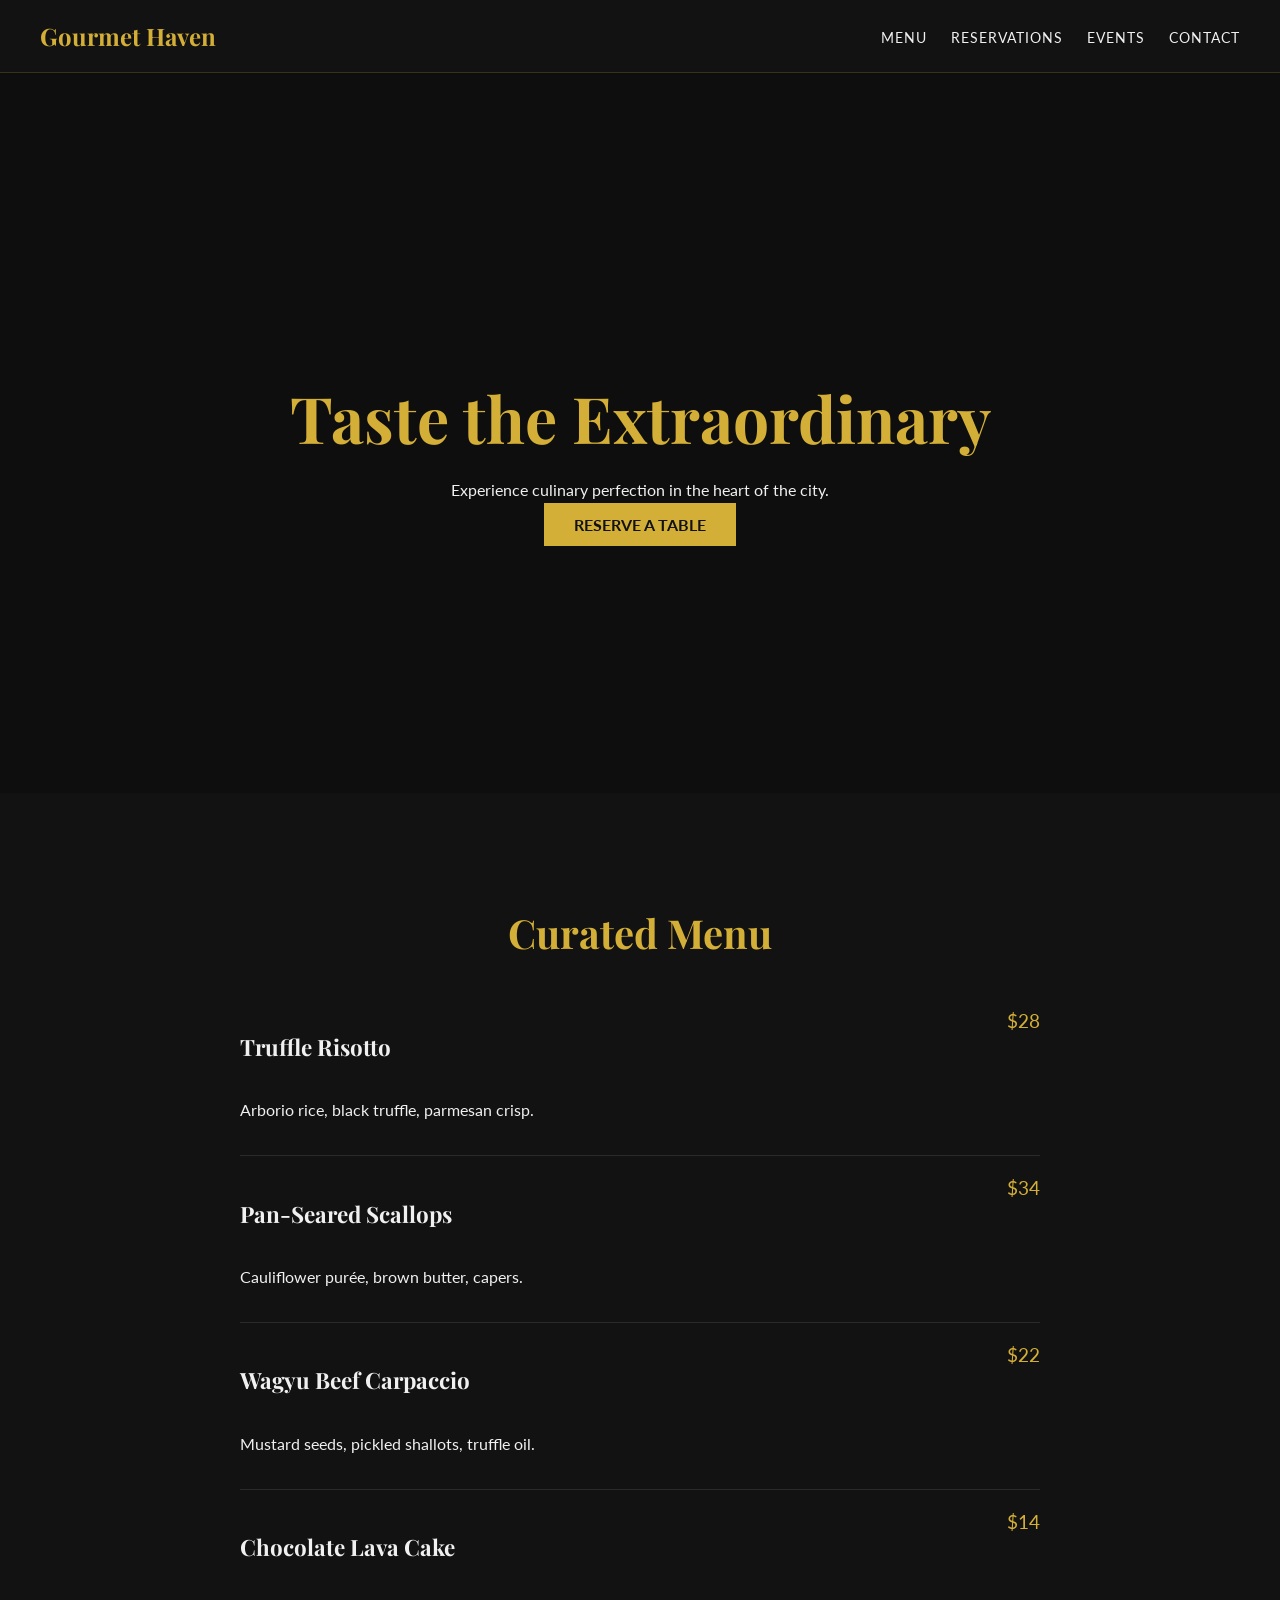
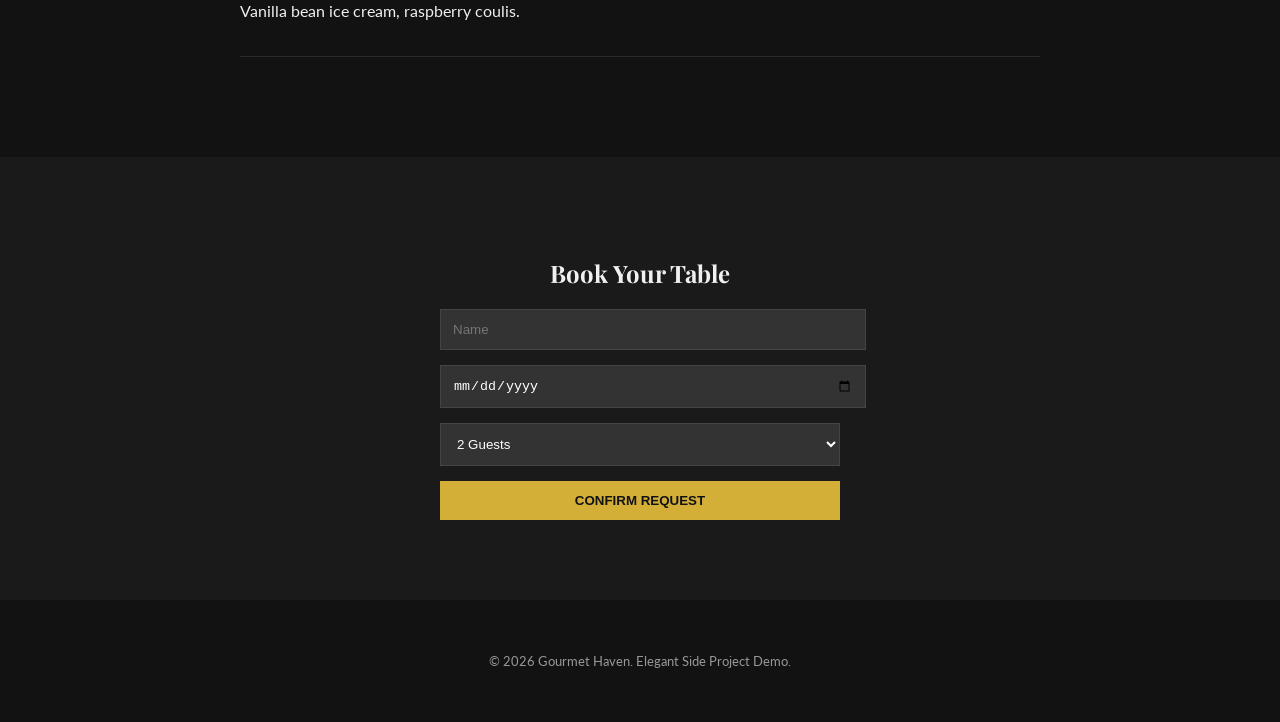
<file: portfolio/demos/restaurant/index.html>
<!DOCTYPE html>
<html lang="en">

<head>
    <meta charset="UTF-8">
    <title>Gourmet Haven | Fine Dining</title>
    <link
        href="https://fonts.googleapis.com/css2?family=Playfair+Display:ital,wght@0,400;0,700;1,400&family=Lato:wght@300;400;700&display=swap"
        rel="stylesheet">
    <link rel="stylesheet" href="style.css">
</head>

<body>
    <nav>
        <div class="logo">Gourmet Haven</div>
        <div class="links">
            <a href="#">Menu</a>
            <a href="#">Reservations</a>
            <a href="#">Events</a>
            <a href="#">Contact</a>
        </div>
    </nav>

    <header class="hero">
        <div class="hero-content">
            <h1>Taste the Extraordinary</h1>
            <p>Experience culinary perfection in the heart of the city.</p>
            <a href="#" class="btn">Reserve a Table</a>
        </div>
    </header>

    <section class="menu-preview">
        <h2>Curated Menu</h2>
        <div class="menu-grid">
            <div class="menu-item">
                <div class="item-header">
                    <h3>Truffle Risotto</h3>
                    <span class="price">$28</span>
                </div>
                <p>Arborio rice, black truffle, parmesan crisp.</p>
            </div>
            <div class="menu-item">
                <div class="item-header">
                    <h3>Pan-Seared Scallops</h3>
                    <span class="price">$34</span>
                </div>
                <p>Cauliflower purée, brown butter, capers.</p>
            </div>
            <div class="menu-item">
                <div class="item-header">
                    <h3>Wagyu Beef Carpaccio</h3>
                    <span class="price">$22</span>
                </div>
                <p>Mustard seeds, pickled shallots, truffle oil.</p>
            </div>
            <div class="menu-item">
                <div class="item-header">
                    <h3>Chocolate Lava Cake</h3>
                    <span class="price">$14</span>
                </div>
                <p>Vanilla bean ice cream, raspberry coulis.</p>
            </div>
        </div>
    </section>

    <section class="reservation">
        <div class="form-box">
            <h2>Book Your Table</h2>
            <form>
                <input type="text" placeholder="Name">
                <input type="date">
                <select>
                    <option>2 Guests</option>
                    <option>4 Guests</option>
                    <option>Large Party</option>
                </select>
                <button type="button" class="btn full">Confirm Request</button>
            </form>
        </div>
    </section>

    <footer>
        <p>&copy; 2026 Gourmet Haven. Elegant Side Project Demo.</p>
    </footer>
</body>

</html>
</file>
<file: portfolio/demos/restaurant/style.css>
:root {
    --gold: #d4af37;
    --dark: #121212;
    --text: #f0f0f0;
}

body {
    margin: 0;
    background: var(--dark);
    color: var(--text);
    font-family: 'Lato', sans-serif;
}

h1,
h2,
h3,
.logo {
    font-family: 'Playfair Display', serif;
}

nav {
    display: flex;
    justify-content: space-between;
    padding: 20px 40px;
    align-items: center;
    border-bottom: 1px solid rgba(212, 175, 55, 0.2);
}

.logo {
    font-size: 1.5rem;
    color: var(--gold);
    font-weight: 700;
}

.links a {
    color: var(--text);
    text-decoration: none;
    margin-left: 20px;
    font-size: 0.9rem;
    text-transform: uppercase;
    letter-spacing: 1px;
}

.hero {
    height: 80vh;
    background: linear-gradient(rgba(0, 0, 0, 0.6), rgba(0, 0, 0, 0.6)), url('https://images.unsplash.com/photo-1514362545857-3bc16549766b?ixlib=rb-1.2.1&auto=format&fit=crop&w=1950&q=80');
    /* External placeholder if needed, usually safer to use local or color */
    background-size: cover;
    background-position: center;
    display: flex;
    align-items: center;
    justify-content: center;
    text-align: center;
}

/* Fallback if image fails or for safety */
.hero {
    background-color: #222;
}

.hero h1 {
    font-size: 4rem;
    margin-bottom: 20px;
    color: var(--gold);
}

.btn {
    padding: 12px 30px;
    background: var(--gold);
    color: var(--dark);
    text-decoration: none;
    font-weight: 700;
    text-transform: uppercase;
    border: none;
    cursor: pointer;
    transition: 0.3s;
}

.btn:hover {
    background: white;
}

.menu-preview {
    padding: 80px 40px;
    max-width: 800px;
    margin: 0 auto;
}

.menu-preview h2 {
    text-align: center;
    font-size: 2.5rem;
    margin-bottom: 50px;
    color: var(--gold);
}

.menu-item {
    border-bottom: 1px solid rgba(255, 255, 255, 0.1);
    padding-bottom: 20px;
    margin-bottom: 20px;
}

.item-header {
    display: flex;
    justify-content: space-between;
    font-size: 1.2rem;
    margin-bottom: 8px;
}

.price {
    color: var(--gold);
}

.reservation {
    background: #1a1a1a;
    padding: 80px 20px;
    display: flex;
    justify-content: center;
}

.form-box {
    width: 100%;
    max-width: 400px;
    text-align: center;
}

.form-box input,
.form-box select {
    width: 100%;
    padding: 12px;
    margin-bottom: 15px;
    background: #333;
    border: 1px solid #444;
    color: white;
}

.full {
    width: 100%;
}

footer {
    text-align: center;
    padding: 40px;
    font-size: 0.8rem;
    opacity: 0.6;
}
</file>
